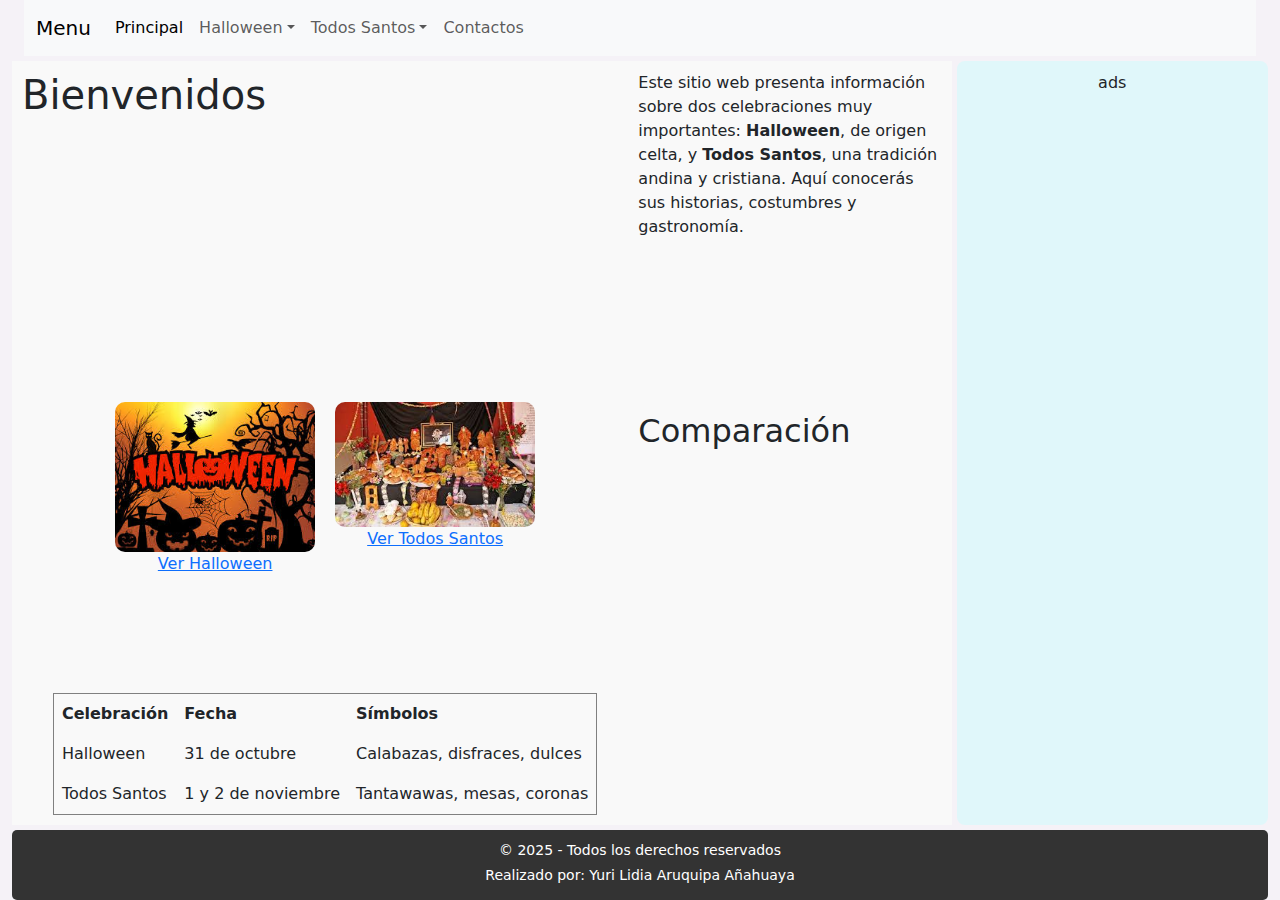
<file: TAREA_30-9-2025/index.html>
<!DOCTYPE html>
<html lang="en">
<head>
    <meta charset="UTF-8">
    <meta name="viewport" content="width=device-width, initial-scale=1.0">
    <title>Tarea</title>
    <link rel="stylesheet" href="https://cdn.jsdelivr.net/npm/bootstrap@5.3.8/dist/css/bootstrap.min.css">
    <link rel="stylesheet" href="./css/estructura.css">
</head>
<body>
    <div class="padre container-fluid">
        <div class="menu container-fluid">
            <nav class="navbar navbar-expand-lg navbar-light bg-light">
                <div class="container-fluid">
                    <a class="navbar-brand" href="#">Menu</a>
                    <button class="navbar-toggler" type="button" data-bs-toggle="collapse" data-bs-target="#navbarNavDropdown" aria-controls="navbarNavDropdown" aria-expanded="false" aria-label="Toggle navigation">
                        <span class="navbar-toggler-icon"></span>
                    </button>
                    <div class="collapse navbar-collapse" id="navbarNavDropdown">
                        <ul class="navbar-nav">
                            <li class="nav-item"><a class="nav-link active" href="./index.html">Principal</a></li>
                            <li class="nav-item dropdown">
                                <a class="nav-link dropdown-toggle" href="#" role="button" data-bs-toggle="dropdown">Halloween</a>
                                <ul class="dropdown-menu">
                                    <li><a class="dropdown-item" href="./pags/historia_h.html">Historia</a></li>
                                    <li><a class="dropdown-item" href="./pags/costumbres_h.html">Costumbres</a></li>
                                    <li><a class="dropdown-item" href="./pags/gastronomia_h.html">Gastronomía</a></li>
                                    <li><a class="dropdown-item" href="./pags/libre2_h.html">Libre</a></li>
                                </ul>
                            </li>
                            <li class="nav-item dropdown">
                                <a class="nav-link dropdown-toggle" href="#" role="button" data-bs-toggle="dropdown">Todos Santos</a>
                                <ul class="dropdown-menu">
                                    <li><a class="dropdown-item" href="./pags/historia_t.html">Historia</a></li>
                                    <li><a class="dropdown-item" href="./pags/costumbres_t.html">Costumbres</a></li>
                                    <li><a class="dropdown-item" href="./pags/gastronomia_t.html">Gastronomía</a></li>
                                    <li><a class="dropdown-item" href="./pags/libre1_t.html">Libre</a></li>
                                </ul>
                            </li>
                            <li class="nav-item"><a class="nav-link" href="#">Contactos</a></li>
                        </ul>
                    </div>
                </div>
            </nav>
        </div>

        <div class="contenido container-fluid">
            
            <h1>Bienvenidos</h1>
            <p>
                Este sitio web presenta información sobre dos celebraciones muy importantes: 
                <strong>Halloween</strong>, de origen celta, y <strong>Todos Santos</strong>, 
                una tradición andina y cristiana. Aquí conocerás sus historias, costumbres y gastronomía.
            </p>

            <div style="display: flex; gap: 20px; justify-content: center; margin-top: 20px;">
                <div>
                    <img src="./img/hallowen.jfif" alt="Halloween" style="width:200px; border-radius:10px;">
                    <p style="text-align:center;"><a href="pags/historia_h.html">Ver Halloween</a></p>
                </div>
                <div>
                    <img src="./img/todos.jfif" alt="Todos Santos" style="width:200px; border-radius:10px;">
                    <p style="text-align:center;"><a href="pags/historia_t.html">Ver Todos Santos</a></p>
                </div>
            </div>

            <h2 style="margin-top:30px;">Comparación</h2>
            <table border="1" cellpadding="8" style="margin:auto;">
                <tr>
                    <th>Celebración</th>
                    <th>Fecha</th>
                    <th>Símbolos</th>
                </tr>
                <tr>
                    <td>Halloween</td>
                    <td>31 de octubre</td>
                    <td>Calabazas, disfraces, dulces</td>
                </tr>
                <tr>
                    <td>Todos Santos</td>
                    <td>1 y 2 de noviembre</td>
                    <td>Tantawawas, mesas, coronas</td>
                </tr>
            </table>

        </div>

        <div class="ads container-fluid">ads</div>
        <div class="pie container-fluid">
            <p class="small mb-1">© 2025 - Todos los derechos reservados</p>
            <p class="small mb-1">Realizado por: Yuri Lidia Aruquipa Añahuaya</p>
        </div>
    </div>
    <script src="https://cdn.jsdelivr.net/npm/bootstrap@5.3.8/dist/js/bootstrap.bundle.min.js"></script>
</body>
</html>
</file>
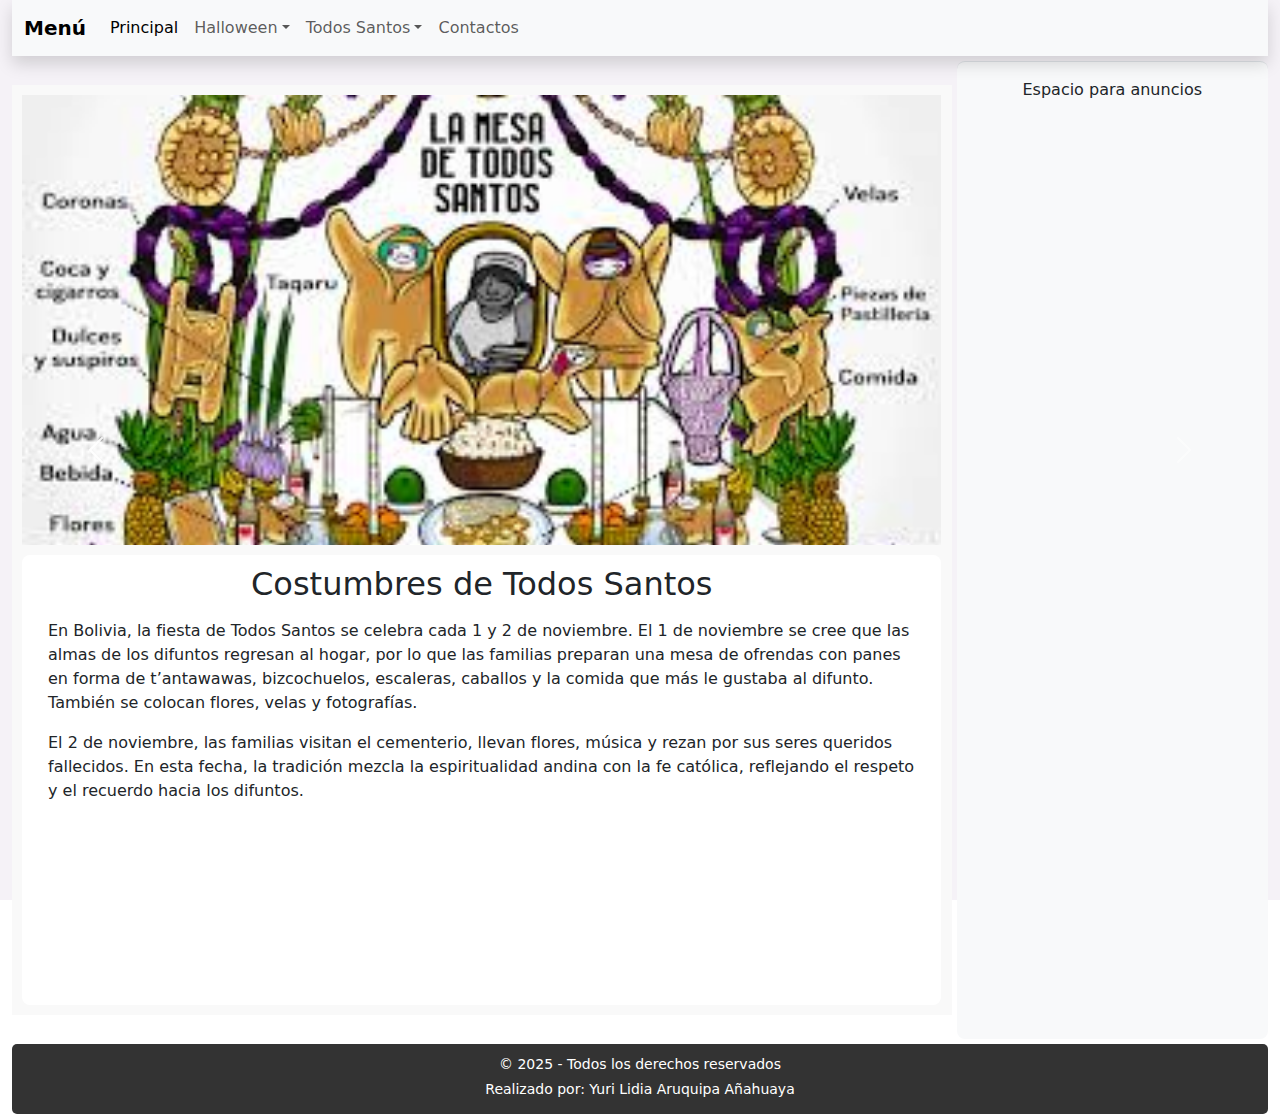
<file: TAREA_30-9-2025/pags/costumbres_t.html>
<!DOCTYPE html>
<html lang="es">
<head>
    <meta charset="UTF-8">
    <meta name="viewport" content="width=device-width, initial-scale=1.0">
    <title>Tarea - Costumbres de Todos Santos</title>
    <link rel="stylesheet" href="https://cdn.jsdelivr.net/npm/bootstrap@5.3.8/dist/css/bootstrap.min.css">
    <link rel="stylesheet" href="../css/estructura.css">
</head>
<body>
    <div class="padre container-fluid">

        <!-- MENÚ -->
        <header class="menu">
            <nav class="navbar navbar-expand-lg bg-light shadow">
                <div class="container-fluid">
                    <a class="navbar-brand fw-bold" href="#">Menú</a>
                    <button class="navbar-toggler" type="button" data-bs-toggle="collapse" data-bs-target="#navbarNavDropdown" aria-controls="navbarNavDropdown" aria-expanded="false" aria-label="Toggle navigation">
                        <span class="navbar-toggler-icon"></span>
                    </button>

                    <div class="collapse navbar-collapse" id="navbarNavDropdown">
                        <ul class="navbar-nav">
                            <li class="nav-item">
                                <a class="nav-link active" href="../index.html">Principal</a>
                            </li>

                            <!-- Menú Halloween -->
                            <li class="nav-item dropdown">
                                <a class="nav-link dropdown-toggle" href="#" role="button" data-bs-toggle="dropdown">Halloween</a>
                                <ul class="dropdown-menu">
                                    <li><a class="dropdown-item" href="../pags/historia_h.html">Historia</a></li>
                                    <li><a class="dropdown-item" href="../pags/costumbres_h.html">Costumbres</a></li>
                                    <li><a class="dropdown-item" href="../pags/gastronomia_h.html">Gastronomía</a></li>
                                    <li><a class="dropdown-item" href="../pags/libre2_h.html">Página Libre</a></li>
                                </ul>
                            </li>

                            <!-- Menú Todos Santos -->
                            <li class="nav-item dropdown">
                                <a class="nav-link dropdown-toggle" href="#" role="button" data-bs-toggle="dropdown">Todos Santos</a>
                                <ul class="dropdown-menu">
                                    <li><a class="dropdown-item" href="../pags/historia_t.html">Historia</a></li>
                                    <li><a class="dropdown-item" href="../pags/costumbres_t.html">Costumbres</a></li>
                                    <li><a class="dropdown-item" href="../pags/gastronomia_t.html">Gastronomía</a></li>
                                    <li><a class="dropdown-item" href="../pags/libre1_t.html">Página Libre</a></li>
                                </ul>
                            </li>

                            <li class="nav-item">
                                <a class="nav-link" href="#">Contactos</a>
                            </li>
                        </ul>
                    </div>
                </div>
            </nav>
        </header>

        <!-- CONTENIDO -->
        <main class="contenido container-fluid my-4">
            <!-- Carrusel -->
            <div class="cont4 "id="carouselExampleControls" class="carousel slide mb-4" data-bs-ride="carousel">
                <div class="carousel-inner">
                    <div class="carousel-item active">
                        <img src="../img/t1.jfif" class="d-block w-100" alt="Imagen 1" style="height: 450px; object-fit: cover;">
                    </div>
                    <div class="carousel-item">
                        <img src="../img/t2.jfif" class="d-block w-100" alt="Imagen 2" style="height: 450px; object-fit: cover;">
                    </div>
                    <div class="carousel-item">
                        <img src="../img/t3.jfif" class="d-block w-100" alt="Imagen 3" style="height: 450px; object-fit: cover;">
                    </div>
                    <div class="carousel-item">
                        <img src="../img/t4.jfif" class="d-block w-100" alt="Imagen 4" style="height: 450px; object-fit: cover;">
                    </div>
                </div>
                <button class="carousel-control-prev" type="button" data-bs-target="#carouselExampleControls" data-bs-slide="prev">
                    <span class="carousel-control-prev-icon" aria-hidden="true"></span>
                    <span class="visually-hidden">Anterior</span>
                </button>
                <button class="carousel-control-next" type="button" data-bs-target="#carouselExampleControls" data-bs-slide="next">
                    <span class="carousel-control-next-icon" aria-hidden="true"></span>
                    <span class="visually-hidden">Siguiente</span>
                </button>
            </div>

            <!-- Texto -->
            <section class="cont3">
                <h2 class="text-center mb-3">Costumbres de Todos Santos</h2>
                <p class="text-justify px-3">
                    En Bolivia, la fiesta de Todos Santos se celebra cada 1 y 2 de noviembre.
                    El 1 de noviembre se cree que las almas de los difuntos regresan al hogar, por lo que las familias preparan una mesa de ofrendas con panes en forma de t’antawawas, bizcochuelos, escaleras, caballos y la comida que más le gustaba al difunto. También se colocan flores, velas y fotografías.
                </p>
                <p class="text-justify px-3">
                    El 2 de noviembre, las familias visitan el cementerio, llevan flores, música y rezan por sus seres queridos fallecidos. En esta fecha, la tradición mezcla la espiritualidad andina con la fe católica, reflejando el respeto y el recuerdo hacia los difuntos.
                </p>
            </section>
        </main>

        <!-- PUBLICIDAD -->
        <aside class="ads text-center py-3 bg-light border-top">
            Espacio para anuncios
        </aside>

        <!-- PIE DE PÁGINA -->
        <div class="pie container-fluid">
            <p class="small mb-1">© 2025 - Todos los derechos reservados</p>
            <p class="small mb-1">Realizado por: Yuri Lidia Aruquipa Añahuaya</p>
        </div>

    </div>

    <script src="https://cdn.jsdelivr.net/npm/bootstrap@5.3.8/dist/js/bootstrap.bundle.min.js"></script>
</body>
</html>
</file>
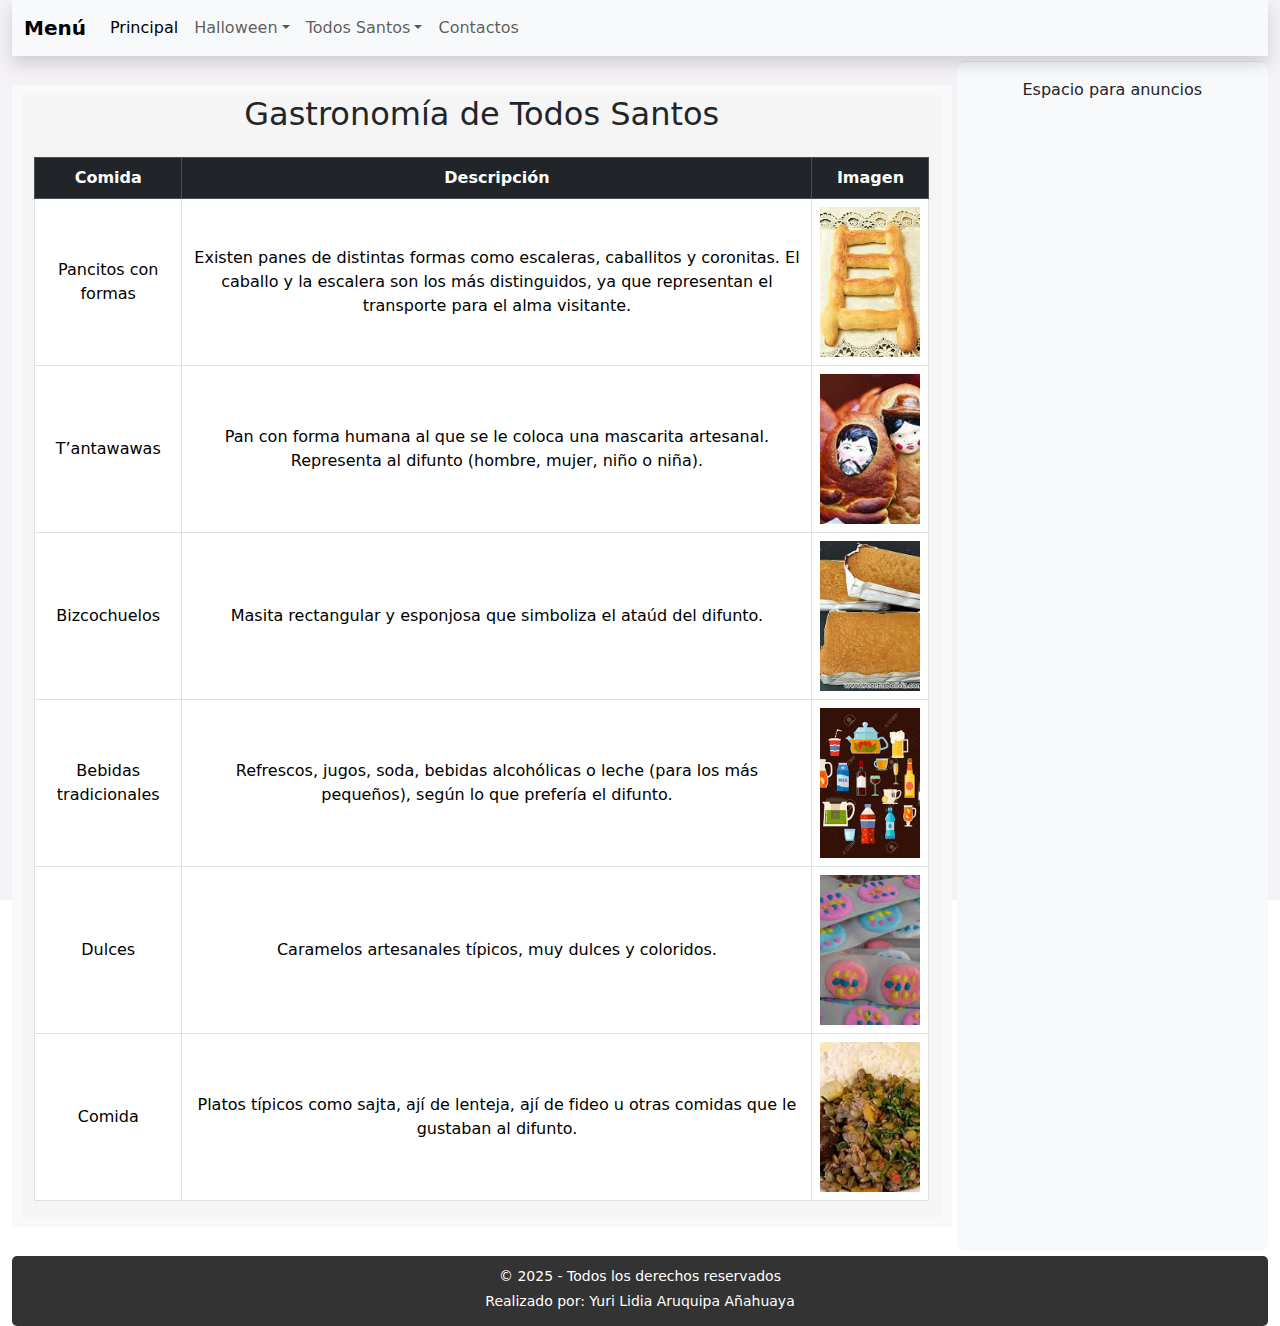
<file: TAREA_30-9-2025/pags/gastronomia_t.html>
<!DOCTYPE html>
<html lang="es">
<head>
    <meta charset="UTF-8">
    <meta name="viewport" content="width=device-width, initial-scale=1.0">
    <title>Tarea - Gastronomía Todos Santos</title>
    <link rel="stylesheet" href="https://cdn.jsdelivr.net/npm/bootstrap@5.3.8/dist/css/bootstrap.min.css">
    <link rel="stylesheet" href="../css/estructura.css">
</head>
<body>
    <div class="padre container-fluid">

        <!-- MENÚ -->
        <header class="menu">
            <nav class="navbar navbar-expand-lg bg-light shadow">
                <div class="container-fluid">
                    <a class="navbar-brand fw-bold" href="#">Menú</a>
                    <button class="navbar-toggler" type="button" data-bs-toggle="collapse" data-bs-target="#navbarNavDropdown" aria-controls="navbarNavDropdown" aria-expanded="false" aria-label="Toggle navigation">
                        <span class="navbar-toggler-icon"></span>
                    </button>

                    <div class="collapse navbar-collapse" id="navbarNavDropdown">
                        <ul class="navbar-nav">
                            <li class="nav-item">
                                <a class="nav-link active" href="../index.html">Principal</a>
                            </li>

                            <!-- Menú Halloween -->
                            <li class="nav-item dropdown">
                                <a class="nav-link dropdown-toggle" href="#" role="button" data-bs-toggle="dropdown">Halloween</a>
                                <ul class="dropdown-menu">
                                    <li><a class="dropdown-item" href="../pags/historia_h.html">Historia</a></li>
                                    <li><a class="dropdown-item" href="../pags/costumbres_h.html">Costumbres</a></li>
                                    <li><a class="dropdown-item" href="../pags/gastronomia_h.html">Gastronomía</a></li>
                                    <li><a class="dropdown-item" href="../pags/libre2_h.html">Página Libre</a></li>
                                </ul>
                            </li>

                            <!-- Menú Todos Santos -->
                            <li class="nav-item dropdown">
                                <a class="nav-link dropdown-toggle" href="#" role="button" data-bs-toggle="dropdown">Todos Santos</a>
                                <ul class="dropdown-menu">
                                    <li><a class="dropdown-item" href="../pags/historia_t.html">Historia</a></li>
                                    <li><a class="dropdown-item" href="../pags/costumbres_t.html">Costumbres</a></li>
                                    <li><a class="dropdown-item" href="../pags/gastronomia_t.html">Gastronomía</a></li>
                                    <li><a class="dropdown-item" href="../pags/libre1_t.html">Página Libre</a></li>
                                </ul>
                            </li>

                            <li class="nav-item">
                                <a class="nav-link" href="#">Contactos</a>
                            </li>
                        </ul>
                    </div>
                </div>
            </nav>
        </header>

        <!-- CONTENIDO -->
        <main class="contenido my-4">
            <section class="cont5 container">
                <h2 class="text-center mb-4">Gastronomía de Todos Santos</h2>
                <table class="table table-bordered table-hover align-middle text-center">
                    <thead class="table-dark">
                        <tr>
                            <th scope="col">Comida</th>
                            <th scope="col">Descripción</th>
                            <th scope="col">Imagen</th>
                        </tr>
                    </thead>
                    <tbody>
                        <tr>
                            <td>Pancitos con formas</td>
                            <td>Existen panes de distintas formas como escaleras, caballitos y coronitas. El caballo y la escalera son los más distinguidos, ya que representan el transporte para el alma visitante.</td>
                            <td><img src="../img/t1.1.jfif" alt="Pancitos con formas" style="width: 100px; height: 150px; object-fit: cover;"></td>
                        </tr>
                        <tr>
                            <td>T’antawawas</td>
                            <td>Pan con forma humana al que se le coloca una mascarita artesanal. Representa al difunto (hombre, mujer, niño o niña).</td>
                            <td><img src="../img/t1.2.jfif" alt="T’antawawas" style="width: 100px; height: 150px; object-fit: cover;"></td>
                        </tr>
                        <tr>
                            <td>Bizcochuelos</td>
                            <td>Masita rectangular y esponjosa que simboliza el ataúd del difunto.</td>
                            <td><img src="../img/t1.3.jfif" alt="Bizcochuelos" style="width: 100px; height: 150px; object-fit: cover;"></td>
                        </tr>
                        <tr>
                            <td>Bebidas tradicionales</td>
                            <td>Refrescos, jugos, soda, bebidas alcohólicas o leche (para los más pequeños), según lo que prefería el difunto.</td>
                            <td><img src="../img/t1.4.jfif" alt="Bebidas tradicionales" style="width: 100px; height: 150px; object-fit: cover;"></td>
                        </tr>
                        <tr>
                            <td>Dulces</td>
                            <td>Caramelos artesanales típicos, muy dulces y coloridos.</td>
                            <td><img src="../img/t1.5.jfif" alt="Dulces" style="width: 100px; height: 150px; object-fit: cover;"></td>
                        </tr>
                        <tr>
                            <td>Comida</td>
                            <td>Platos típicos como sajta, ají de lenteja, ají de fideo u otras comidas que le gustaban al difunto.</td>
                            <td><img src="../img/t1.6.jfif" alt="Comida típica" style="width: 100px; height: 150px; object-fit: cover;"></td>
                        </tr>
                    </tbody>
                </table>
            </section>
        </main>

        <!-- PUBLICIDAD -->
        <aside class="ads text-center py-3 bg-light border-top">
            Espacio para anuncios
        </aside>

        <!-- PIE DE PÁGINA -->
        <div class="pie container-fluid">
            <p class="small mb-1">© 2025 - Todos los derechos reservados</p>
            <p class="small mb-1">Realizado por: Yuri Lidia Aruquipa Añahuaya</p>
        </div>

    </div>

    <script src="https://cdn.jsdelivr.net/npm/bootstrap@5.3.8/dist/js/bootstrap.bundle.min.js"></script>
</body>
</html>
</file>
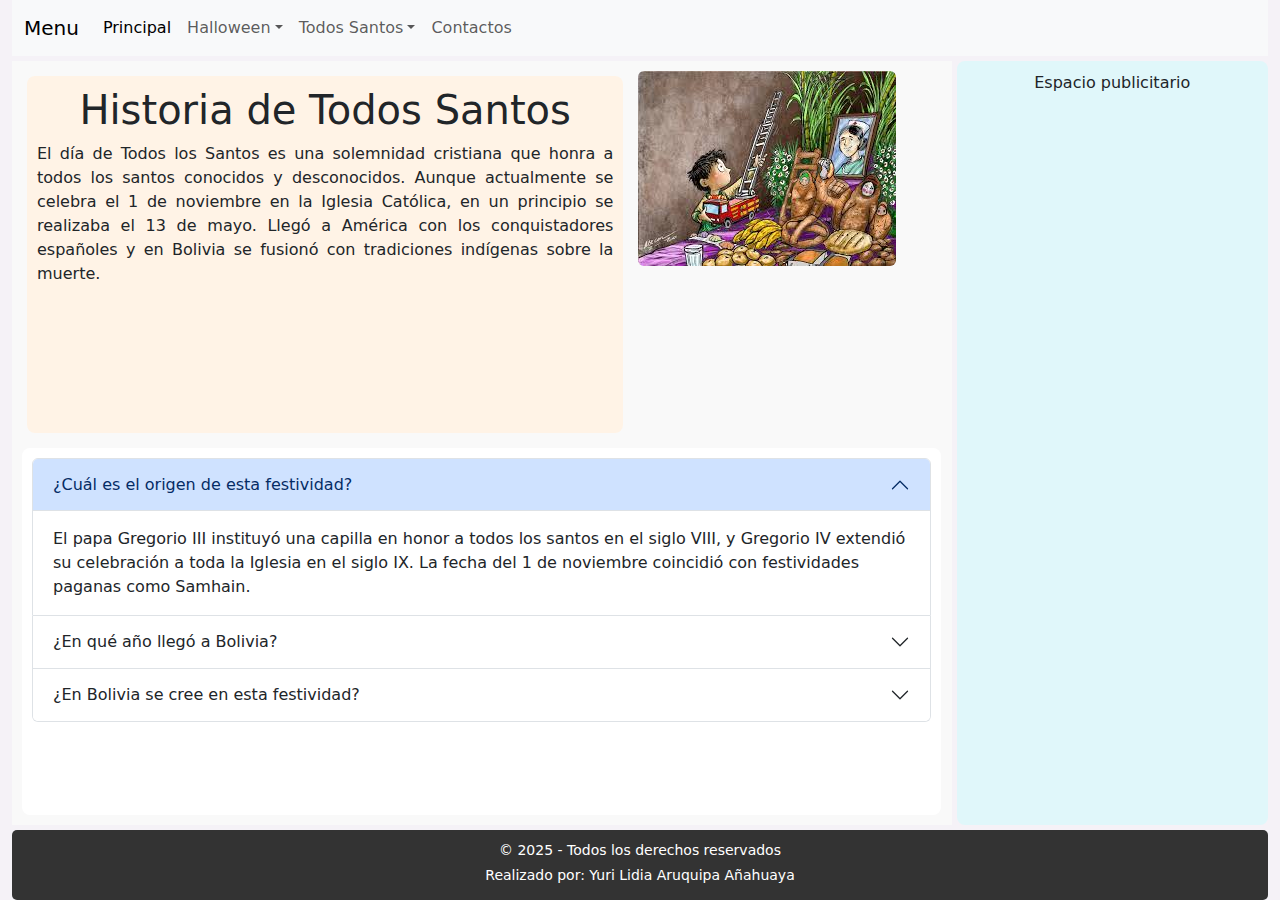
<file: TAREA_30-9-2025/pags/historia_t.html>
<!DOCTYPE html>
<html lang="es">
<head>
  <meta charset="UTF-8">
  <meta name="viewport" content="width=device-width, initial-scale=1.0">
  <title>Tarea - Todos Santos</title>
  <link rel="stylesheet" href="https://cdn.jsdelivr.net/npm/bootstrap@5.3.8/dist/css/bootstrap.min.css">
  <link rel="stylesheet" href="../css/estructura.css">
</head>
<body>
  <div class="padre container-fluid">
    <!-- Menú -->
    <div class="menu">
      <nav class="navbar navbar-expand-lg bg-light">
        <div class="container-fluid">
          <a class="navbar-brand" href="#">Menu</a>
          <button class="navbar-toggler" type="button" data-bs-toggle="collapse" data-bs-target="#navbarNavDropdown">
            <span class="navbar-toggler-icon"></span>
          </button>
          <div class="collapse navbar-collapse" id="navbarNavDropdown">
            <ul class="navbar-nav">
              <li class="nav-item">
                <a class="nav-link active" href="../index.html">Principal</a>
              </li>
              <!-- Halloween -->
              <li class="nav-item dropdown">
                <a class="nav-link dropdown-toggle" href="#" data-bs-toggle="dropdown">Halloween</a>
                <ul class="dropdown-menu">
                  <li><a class="dropdown-item" href="../pags/historia_h.html">Historia</a></li>
                  <li><a class="dropdown-item" href="../pags/costumbres_h.html">Costumbres</a></li>
                  <li><a class="dropdown-item" href="../pags/gastronomia_h.html">Gastronomía</a></li>
                  <li><a class="dropdown-item" href="../pags/libre2_h.html">Libre</a></li>
                </ul>
              </li>
              <!-- Todos Santos -->
              <li class="nav-item dropdown">
                <a class="nav-link dropdown-toggle" href="#" data-bs-toggle="dropdown">Todos Santos</a>
                <ul class="dropdown-menu">
                  <li><a class="dropdown-item" href="../pags/historia_t.html">Historia</a></li>
                  <li><a class="dropdown-item" href="../pags/costumbres_t.html">Costumbres</a></li>
                  <li><a class="dropdown-item" href="../pags/gastronomia_t.html">Gastronomía</a></li>
                  <li><a class="dropdown-item" href="../pags/libre1_t.html">Libre</a></li>
                </ul>
              </li>
              <li class="nav-item">
                <a class="nav-link" href="../pags/contactos.html">Contactos</a>
              </li>
            </ul>
          </div>
        </div>
      </nav>
    </div>

    <!-- Contenido -->
    <div class="contenido">
      <div class="cont1">
        <h1 class="text-center">Historia de Todos Santos</h1>
        <p>El día de Todos los Santos es una solemnidad cristiana que honra a todos los santos conocidos y desconocidos. 
        Aunque actualmente se celebra el 1 de noviembre en la Iglesia Católica, en un principio se realizaba el 13 de mayo. 
        Llegó a América con los conquistadores españoles y en Bolivia se fusionó con tradiciones indígenas sobre la muerte.</p>
      </div>

      <div class="cont2">
        <img src="../img/t2.jfif" class="img-fluid rounded" alt="Todos Santos">
      </div>

      <div class="cont3">
        <div class="accordion" id="accordionExample">
          <div class="accordion-item">
            <h2 class="accordion-header" id="headingOne">
              <button class="accordion-button" type="button" data-bs-toggle="collapse" data-bs-target="#collapseOne">
                ¿Cuál es el origen de esta festividad?
              </button>
            </h2>
            <div id="collapseOne" class="accordion-collapse collapse show">
              <div class="accordion-body">
                El papa Gregorio III instituyó una capilla en honor a todos los santos en el siglo VIII, 
                y Gregorio IV extendió su celebración a toda la Iglesia en el siglo IX. La fecha del 1 de noviembre coincidió con festividades paganas como Samhain.
              </div>
            </div>
          </div>

          <div class="accordion-item">
            <h2 class="accordion-header" id="headingTwo">
              <button class="accordion-button collapsed" type="button" data-bs-toggle="collapse" data-bs-target="#collapseTwo">
                ¿En qué año llegó a Bolivia?
              </button>
            </h2>
            <div id="collapseTwo" class="accordion-collapse collapse">
              <div class="accordion-body">
                Llegó con los conquistadores españoles en el siglo XVI, fusionándose con costumbres indígenas de culto a los ancestros.
              </div>
            </div>
          </div>

          <div class="accordion-item">
            <h2 class="accordion-header" id="headingThree">
              <button class="accordion-button collapsed" type="button" data-bs-toggle="collapse" data-bs-target="#collapseThree">
                ¿En Bolivia se cree en esta festividad?
              </button>
            </h2>
            <div id="collapseThree" class="accordion-collapse collapse">
              <div class="accordion-body">
                Sí, es una de las celebraciones más importantes. Se cree que las almas regresan para visitar a sus familias, 
                quienes preparan mesas con comidas, bebidas y panes como las tantawawas.
              </div>
            </div>
          </div>
        </div>
      </div>
    </div>

    <!-- Ads -->
    <div class="ads">Espacio publicitario</div>

    <!-- Pie de página -->
    <div class="pie container-fluid">
            <p class="small mb-1">© 2025 - Todos los derechos reservados</p>
            <p class="small mb-1">Realizado por: Yuri Lidia Aruquipa Añahuaya</p>
        </div>
  </div>

  <script src="https://cdn.jsdelivr.net/npm/bootstrap@5.3.8/dist/js/bootstrap.bundle.min.js"></script>
</body>
</html>
</file>
<file: TAREA_30-9-2025/css/estructura.css>
/*.padre {
    background-color: thistle;
    display: grid;
    grid-gap: 5px;
    grid-template-columns: 2fr 1fr 1fr;
    grid-template-rows: auto 1fr auto;
    height: 100vh;
}

.padre .menu {
    grid-column: 1/4;
    grid-row: 1/2;
}

.padre .contenido {
    background-color: #f9f9f9;
    grid-column: 1/3;
    grid-row: 2/3;
    display: grid;
    grid-template-columns: 2fr 1fr;
    grid-template-rows: 1fr 1fr;
    gap: 10px;
}

.padre .ads {
    background-color: cyan;
    grid-column: 3/4;
    grid-row: 2/3;
}

.padre .pie {
    background-color: slateblue;
    color: white;
    text-align: center;
    padding: 10px;
    grid-column: 1/4;
    grid-row: 3/4;
}

.contenido .cont1{
    margin: 5px;
    padding: 5px;
    background-color: rgb(204, 168, 204);
    grid-column: 1/2;
    grid-row: 1/2;
    text-align: justify;
}
.contenido .cont2{
    background-color: transparent;
    grid-column: 2/3;
    grid-row: 1/2;
}
.contenido .cont3{
    background-color: transparent;
    grid-column: 1/3;
    grid-row: 2/3;
    height: 45%;
}
.contenido .cont4{
    background-color: whitesmoke;
    grid-column: 1/3;
    grid-row: 1/2;
}
.contenido .cont5{
    background-color: whitesmoke;
    grid-column: 1/3;
    grid-row: 1/3;
}*/
/* GRID PRINCIPAL */
.padre {
  background-color: #f5f2f7;
  display: grid;
  grid-gap: 5px;
  grid-template-columns: 2fr 1fr 1fr;
  grid-template-rows: auto 1fr auto;
  height: 100vh;
}

/* Menú */
.padre .menu {
  grid-column: 1/4;
  grid-row: 1/2;
}

/* Contenido */
.padre .contenido {
  background-color: #f9f9f9;
  grid-column: 1/3;
  grid-row: 2/3;
  display: grid;
  grid-template-columns: 2fr 1fr;
  grid-template-rows: 1fr 1fr;
  gap: 10px;
  padding: 10px;
}

.contenido .cont1 {
  margin: 5px;
  padding: 10px;
  background-color: #fff3e6;
  grid-column: 1/2;
  grid-row: 1/2;
  text-align: justify;
  border-radius: 8px;
}

.contenido .cont2 {
  background-color: transparent;
  grid-column: 2/3;
  grid-row: 1/2;
}

.contenido .cont3 {
  background-color: #ffffff;
  grid-column: 1/3;
  grid-row: 2/3;
  padding: 10px;
  border-radius: 8px;
}
.contenido .cont4{
    background-color: whitesmoke;
    grid-column: 1/3;
    grid-row: 1/2;
}
/* Ads */
.padre .ads {
  background-color: #e0f7fa;
  grid-column: 3/4;
  grid-row: 2/3;
  padding: 10px;
  text-align: center;
  border-radius: 8px;
}

/* Pie */
.padre .pie {
  background-color: #333;
  color: white;
  text-align: center;
  padding: 10px;
  grid-column: 1/4;
  grid-row: 3/4;
  border-radius: 5px;
}
.contenido .cont5{
    background-color: whitesmoke;
    grid-column: 1/3;
    grid-row: 1/3;
}
</file>
